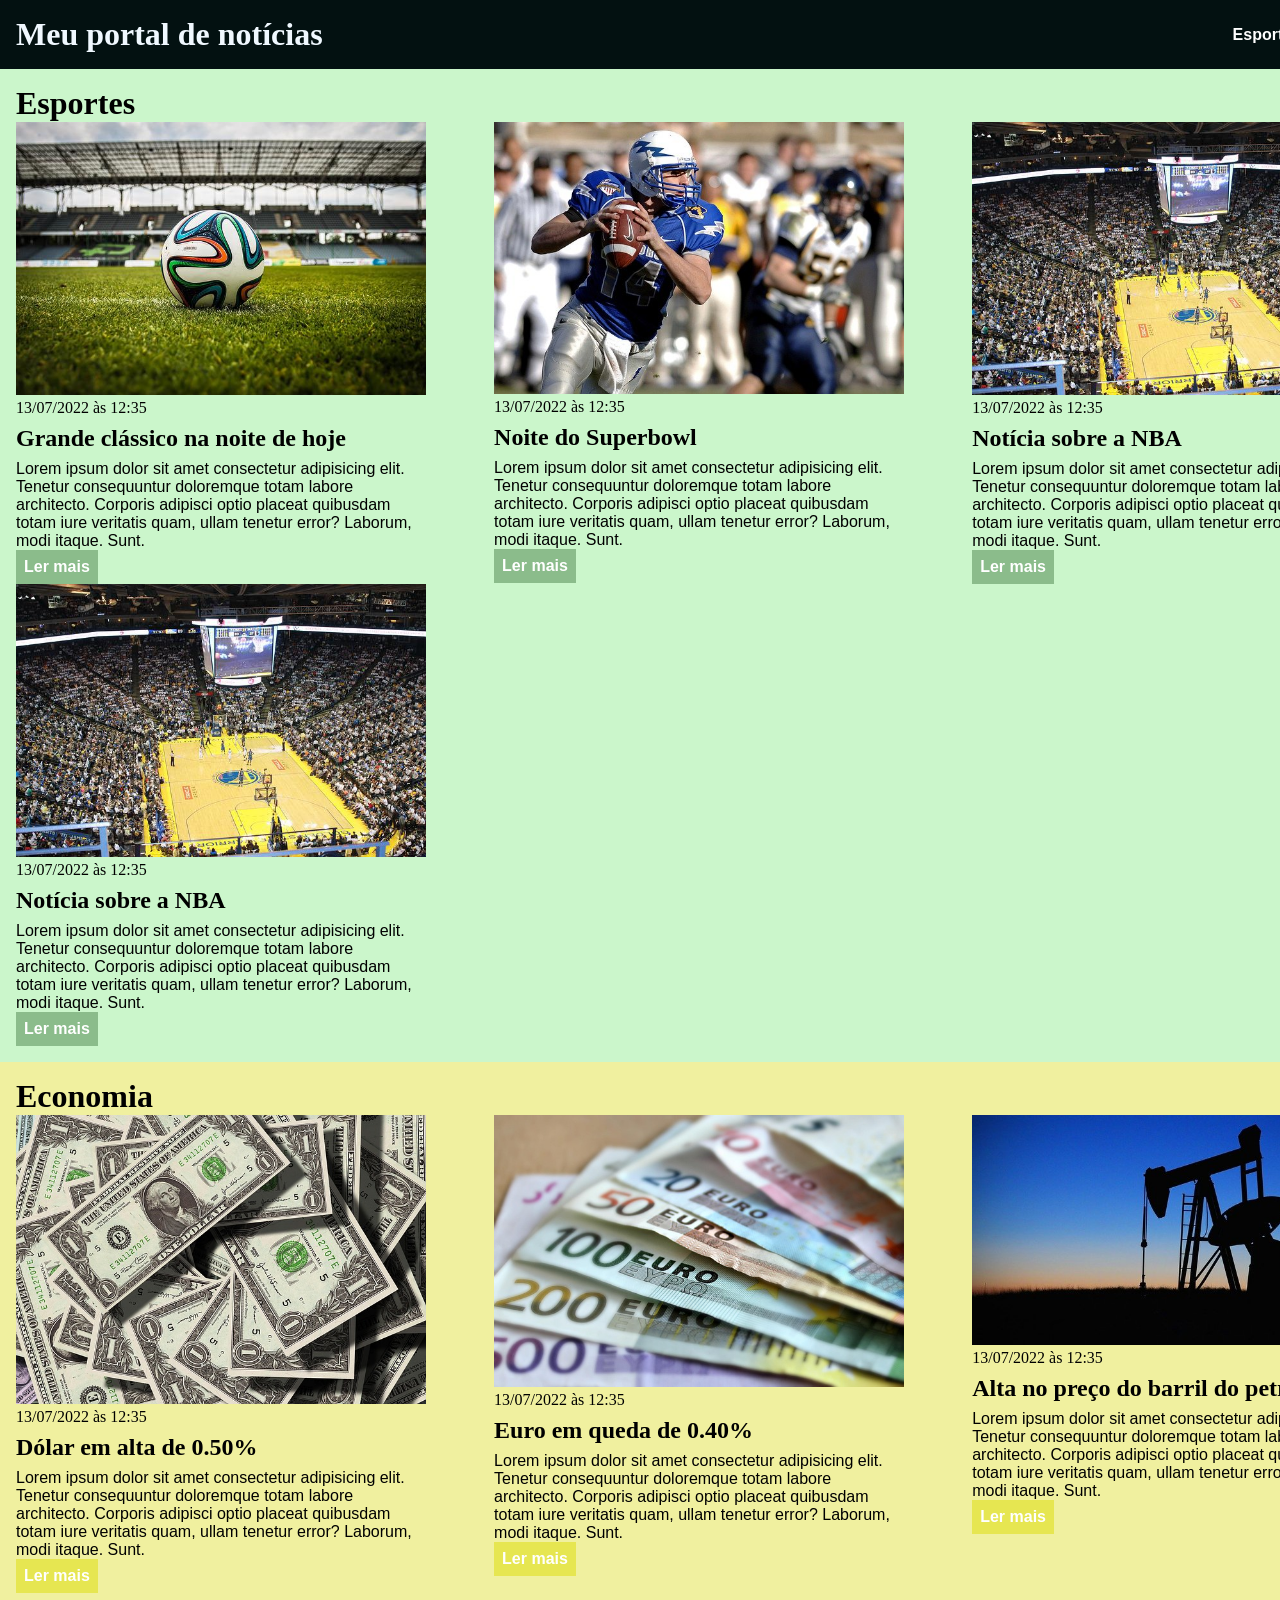
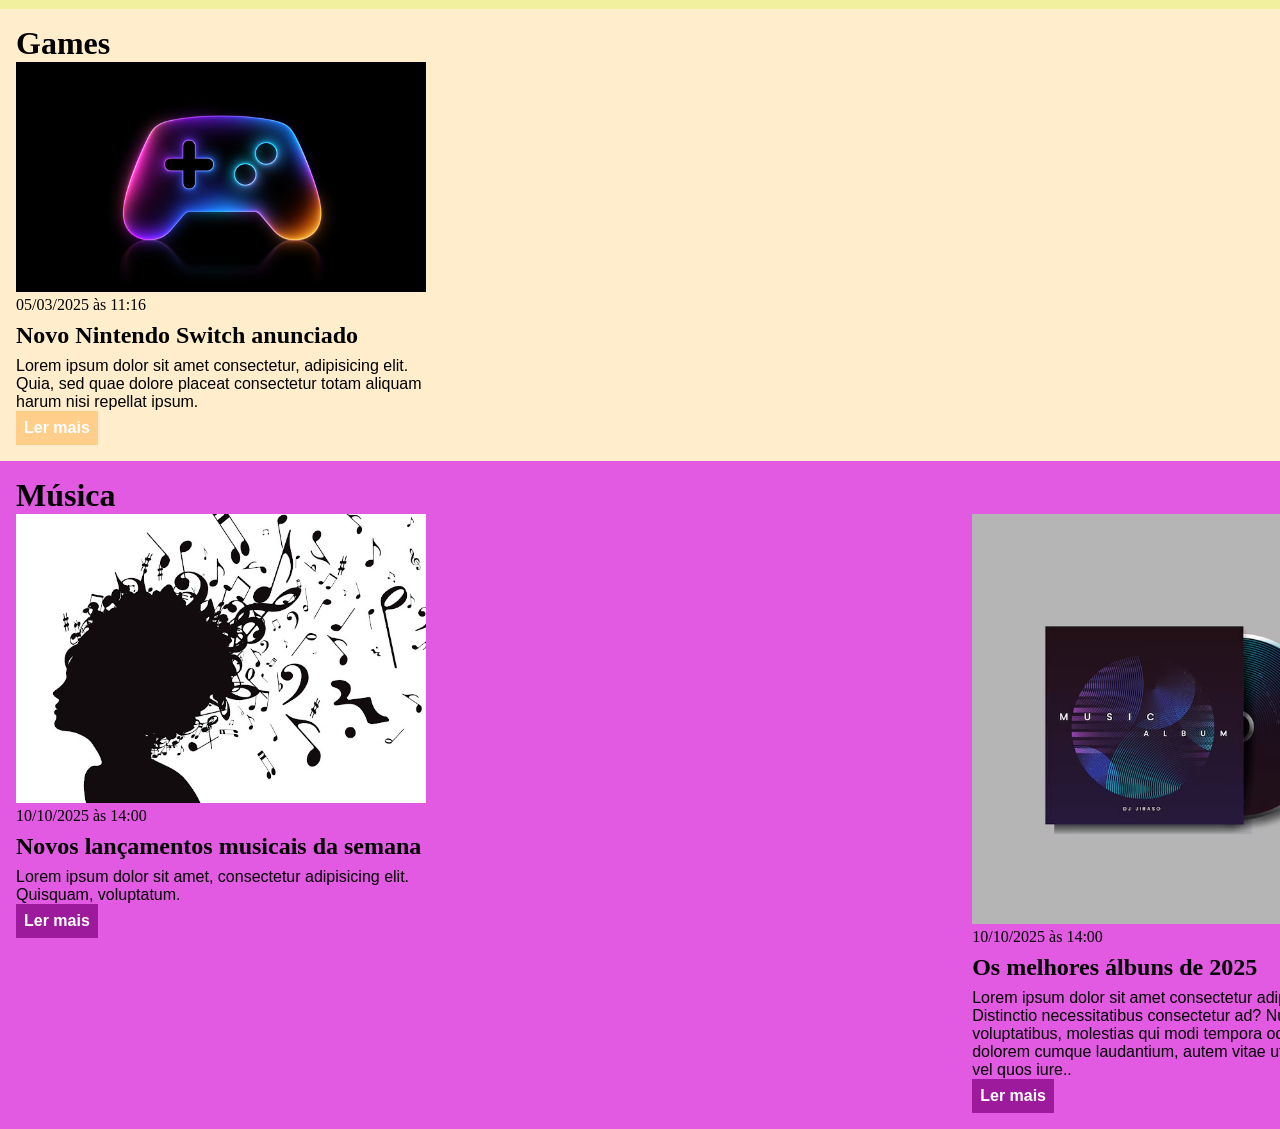
<file: index.html>
<!DOCTYPE html>
<html lang="pt-BR">
<head>
    <meta charset="UTF-8">
    <meta http-equiv="X-UA-Compatible" content="IE=edge">
    <meta name="viewport" content="width=device-width, initial-scale=1.0">
    <title>Meu portal de notícias</title>
    <link rel="stylesheet" href="./main.css" />
</head>
<body>
    <header>
        <div class="container">
        <h1>Meu portal de notícias</h1>
            <nav>
            <ul>
                <li>
                    <a href="#sports" title="Ir para a seção de esportes">Esportes</a>
                </li>
                <li>
                    <a href="#economy" title="Ir para a seção de notícias">Economia</a>
                </li>
            </ul>
        </nav>
        </div>
    </header>
    <section id="esportes">
    <div class="container">
        <h2>Esportes</h2>
        <div class="articles">
        <article>
            <img src="./imagens/futebol.jpg" alt="Bola de futebol no gramado" />
            <header>
                <time>13/07/2022 às 12:35</time>
            </header>
            <h3>Grande clássico na noite de hoje</h3>
            <p>
                Lorem ipsum dolor sit amet consectetur adipisicing elit. Tenetur consequuntur doloremque totam labore architecto. Corporis adipisci optio placeat quibusdam totam iure veritatis quam, ullam tenetur error? Laborum, modi itaque. Sunt.
            </p>
            <a href="#" title="Leia a notícia completa">Ler mais</a>
        </article>
        <article>
            <img src="./imagens/futebol-americano.jpg" alt="Jogador de futebol americano correndo com a bola na mão" />
            <header>
                <time>13/07/2022 às 12:35</time>
            </header>
            <h3>Noite do Superbowl</h3>
            <p>
                Lorem ipsum dolor sit amet consectetur adipisicing elit. Tenetur consequuntur doloremque totam labore architecto. Corporis adipisci optio placeat quibusdam totam iure veritatis quam, ullam tenetur error? Laborum, modi itaque. Sunt.
            </p>
            <a href="#" title="Leia a notícia completa">Ler mais</a>
        </article>
        <article>
            <img src="./imagens/basquete.jpg" title="Vista aérea de uma quadra de basquete" />
            <header>
                <time>13/07/2022 às 12:35</time>
            </header>
            <h3>Notícia sobre a NBA</h3>
            <p>
                Lorem ipsum dolor sit amet consectetur adipisicing elit. Tenetur consequuntur doloremque totam labore architecto. Corporis adipisci optio placeat quibusdam totam iure veritatis quam, ullam tenetur error? Laborum, modi itaque. Sunt.
            </p>
            <a href="#" title="Leia a notícia completa">Ler mais</a>
        </article>
        <article>
            <img src="./imagens/basquete.jpg" title="Vista aérea de uma quadra de basquete" />
            <header>
                <time>13/07/2022 às 12:35</time>
            </header>
            <h3>Notícia sobre a NBA</h3>
            <p>
                Lorem ipsum dolor sit amet consectetur adipisicing elit. Tenetur consequuntur doloremque totam labore architecto. Corporis adipisci optio placeat quibusdam totam iure veritatis quam, ullam tenetur error? Laborum, modi itaque. Sunt.
            </p>
            <a href="#" title="Leia a notícia completa">Ler mais</a>
        </article>
        </div>
    </div>
    </section>
    <section id="economy">
        <div class="container">
            <h2>Economia</h2>
            <div class="articles">
            <article>
                <img src="./imagens/dolares.jpg" alt="Muitos dólares" />
                <header>
                    <time>13/07/2022 às 12:35</time>
                </header>
                <h3>Dólar em alta de 0.50%</h3>
                <p>
                    Lorem ipsum dolor sit amet consectetur adipisicing elit. Tenetur consequuntur doloremque totam labore architecto. Corporis adipisci optio placeat quibusdam totam iure veritatis quam, ullam tenetur error? Laborum, modi itaque. Sunt.
                </p>
                <a href="#" title="Leia a notícia completa">Ler mais</a>
            </article>
            <article>
                <img src="./imagens/euro.jpg" alt="Várias notas de euro" />
                <header>
                    <time>13/07/2022 às 12:35</time>
                </header>
                <h3>Euro em queda de 0.40%</h3>
                <p>
                    Lorem ipsum dolor sit amet consectetur adipisicing elit. Tenetur consequuntur doloremque totam labore architecto. Corporis adipisci optio placeat quibusdam totam iure veritatis quam, ullam tenetur error? Laborum, modi itaque. Sunt.
                </p>
                <a href="#" title="Leia a notícia completa">Ler mais</a>
            </article>
            <article>
                <img src="./imagens/petroleo.jpg" alt="Extração de petróleo" />
                <header>
                    <time>13/07/2022 às 12:35</time>
                </header>
                <h3>Alta no preço do barril do petróleo</h3>
                <p>
                    Lorem ipsum dolor sit amet consectetur adipisicing elit. Tenetur consequuntur doloremque totam labore architecto. Corporis adipisci optio placeat quibusdam totam iure veritatis quam, ullam tenetur error? Laborum, modi itaque. Sunt.
                </p>
                <a href="#" title="Leia a notícia completa">Ler mais</a>
            </article>
        </div>
        </div>
    </section>
    <section id="games">
        <div class="container">
            <h2>Games</h2>
            <div class="articles">
                <article>
                    <img src="./imagens/game.jpg" alt="GameController">
                    <header>
                        <time>05/03/2025 às 11:16</time>
                    </header>
                    <h3>Novo Nintendo Switch anunciado</h3>
                    <p>Lorem ipsum dolor sit amet consectetur, adipisicing elit. Quia, sed quae dolore placeat consectetur totam aliquam harum nisi repellat ipsum.</p>
                    <a href="#" title="Leia a notícia completa">Ler mais</a>
                </article>
            </div>
        </div>
    </section>

    <section id="music">
        <div class="container">
            <h2>Música</h2>
            <div class="articles">
                <article>
                    <img src="./imagens/music1.jpg" alt="Imagem relacionada à música">
                    <header>
                        <time>10/10/2025 às 14:00</time>
                    </header>
                    <h3>Novos lançamentos musicais da semana</h3>
                    <p>Lorem ipsum dolor sit amet, consectetur adipisicing elit. Quisquam, voluptatum.</p>
                    <a href="#" title="Leia a notícia completa">Ler mais</a>
                </article>
                <article>
                    <img src="./imagens/music2.jpg" alt="Imagem relacionada à música">
                    <header>
                        <time>10/10/2025 às 14:00</time>
                    </header>
                    <h3>Os melhores álbuns de 2025</h3>
                    <p>Lorem ipsum dolor sit amet consectetur adipisicing elit. Distinctio necessitatibus consectetur ad? Nulla voluptatibus, molestias qui modi tempora odio atque dolorem cumque laudantium, autem vitae ut praesentium vel quos iure..</p>
                    <a href="#" title="Leia a notícia completa">Ler mais</a>
                </article>
            </div>
        </div>
    </section>
    
</body>
</html>
</file>
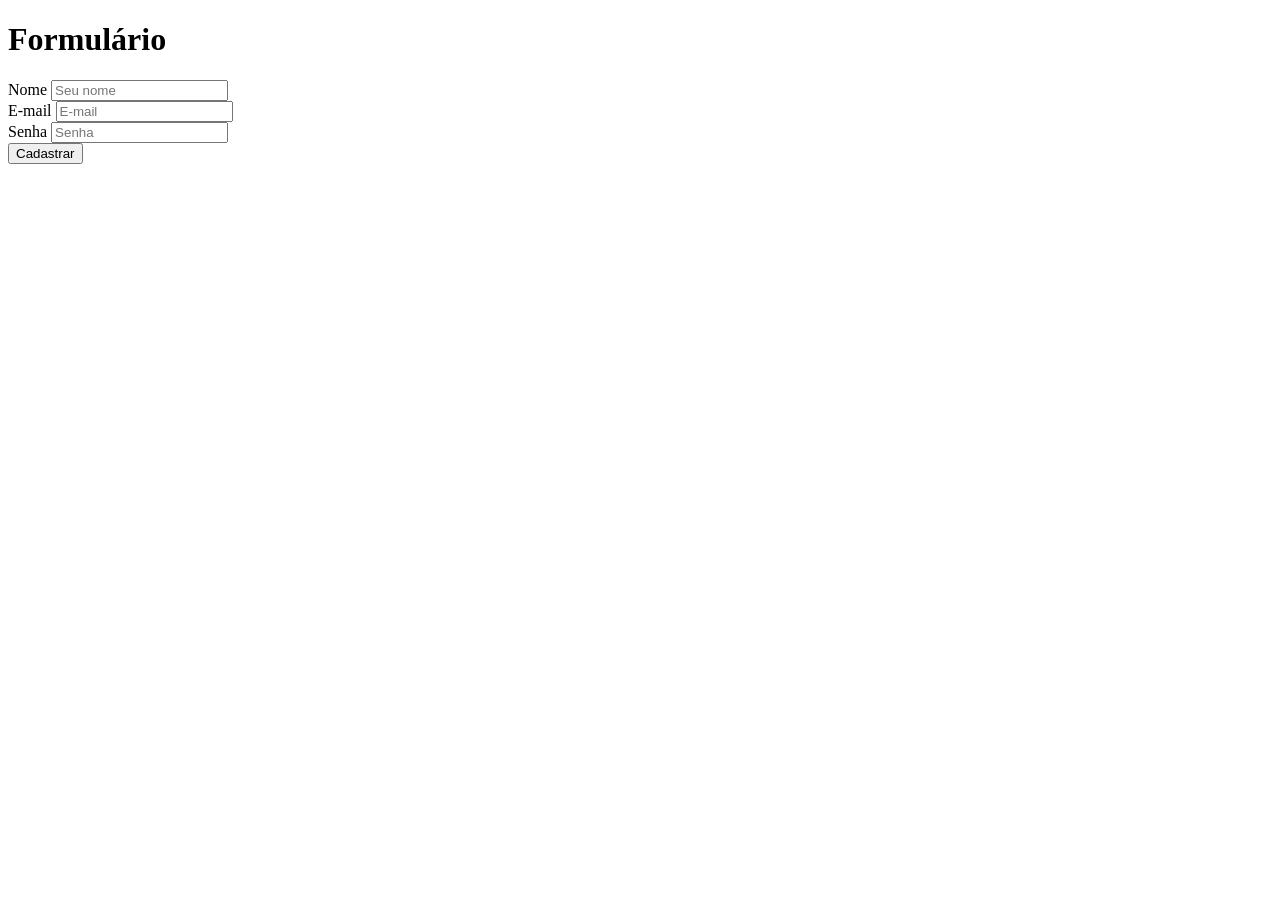
<file: exercicio.html>
<!DOCTYPE html>
<html lang="pt-BR">
<head>
    <meta charset="UTF-8">
    <meta name="viewport" content="width=device-width, initial-scale=1.0">
    <title>Exercicio</title>
</head>
<body>
    <header>
        <h1>Formulário</h1>
    </header>
    <form>
    <label for="nome">Nome</label>
        <input id="nome" type="text" placeholder="Seu nome"> 
    <br />
    <label for="email">E-mail</label>
        <input id="email" type="email" placeholder="E-mail"> 
    <br />
    <label for="senha">Senha</label>
        <input id="senha" type="password" placeholder="Senha">
    <br />
        <button type="submit">
            Cadastrar
        </button>

    
    
</form>
</body>
</html>
</file>
<file: main.css>
* {
    box-sizing: border-box;
    margin: 0;
    padding: 0;
}

body > header {
    background-color: rgb(3, 17, 17);
    padding: 16px;
    color: aliceblue;
}

header .container {
    display: flex;
    align-items: center;
    justify-content: space-between;
}

header li {
    display: inline;
    font-family: Arial, Helvetica, sans-serif;
    font-weight: bold;
}

header li a {
    color: white;
    text-decoration: none;
    font-weight: bold;
}

.container {
    width: 1366px;
    margin: 0 auto;
}

.articles {
    display: flex;
    flex-wrap: wrap;
    justify-content: space-between;
}

.articles article img {
    height: 180px;
}

.articles article {
    width: 30%;
}

section {
    padding: 16px;
}

section h2,
.articles article {
    margin-bottom: 16px 0;
}

.articles article h3 {
    margin-top: 8px;
    margin-bottom: 8px;
}

.articles article a {
    background-color: blue;
    color: white;
    padding: 8px;
    display: inline-block;
    text-decoration: none;
    font-weight: bold;
}

.articles article img {
    width: 100%;
    height: auto;
}

.articles article a:hover {
    text-decoration: underline;
}

.articles article p,
.articles article a {
    font-family: Arial, Helvetica, sans-serif;
}

.articles article h3 {
    font-size: 24px;
}

section h2 {
    font-size: 32px;
}

#esportes {
    background-color: rgba(0, 209, 0, 0.205);
}

#esportes .articles article a {
    background-color: rgba(6, 66, 6, 0.322);
}

#economy {
    background-color: rgba(240, 240, 157, 0.973);
}

#economy .articles article a {
    background-color: rgba(221, 221, 6, 0.507);
}

#games {
    background-color: rgba(255, 165, 0, 0.205); /* Cor de fundo para a seção Games */
}

#games .articles article a {
    background-color: rgba(255, 140, 0, 0.322); /* Cor de fundo para os links dos artigos na seção Games */
}

#music {
    background-color: rgb(226, 89, 226); /* Cor de fundo para a seção Music */
}

#music .articles article a {
    background-color: rgba(128, 0, 128, 0.7); /* Cor de fundo para os links dos artigos na seção Music */
}
</file>
